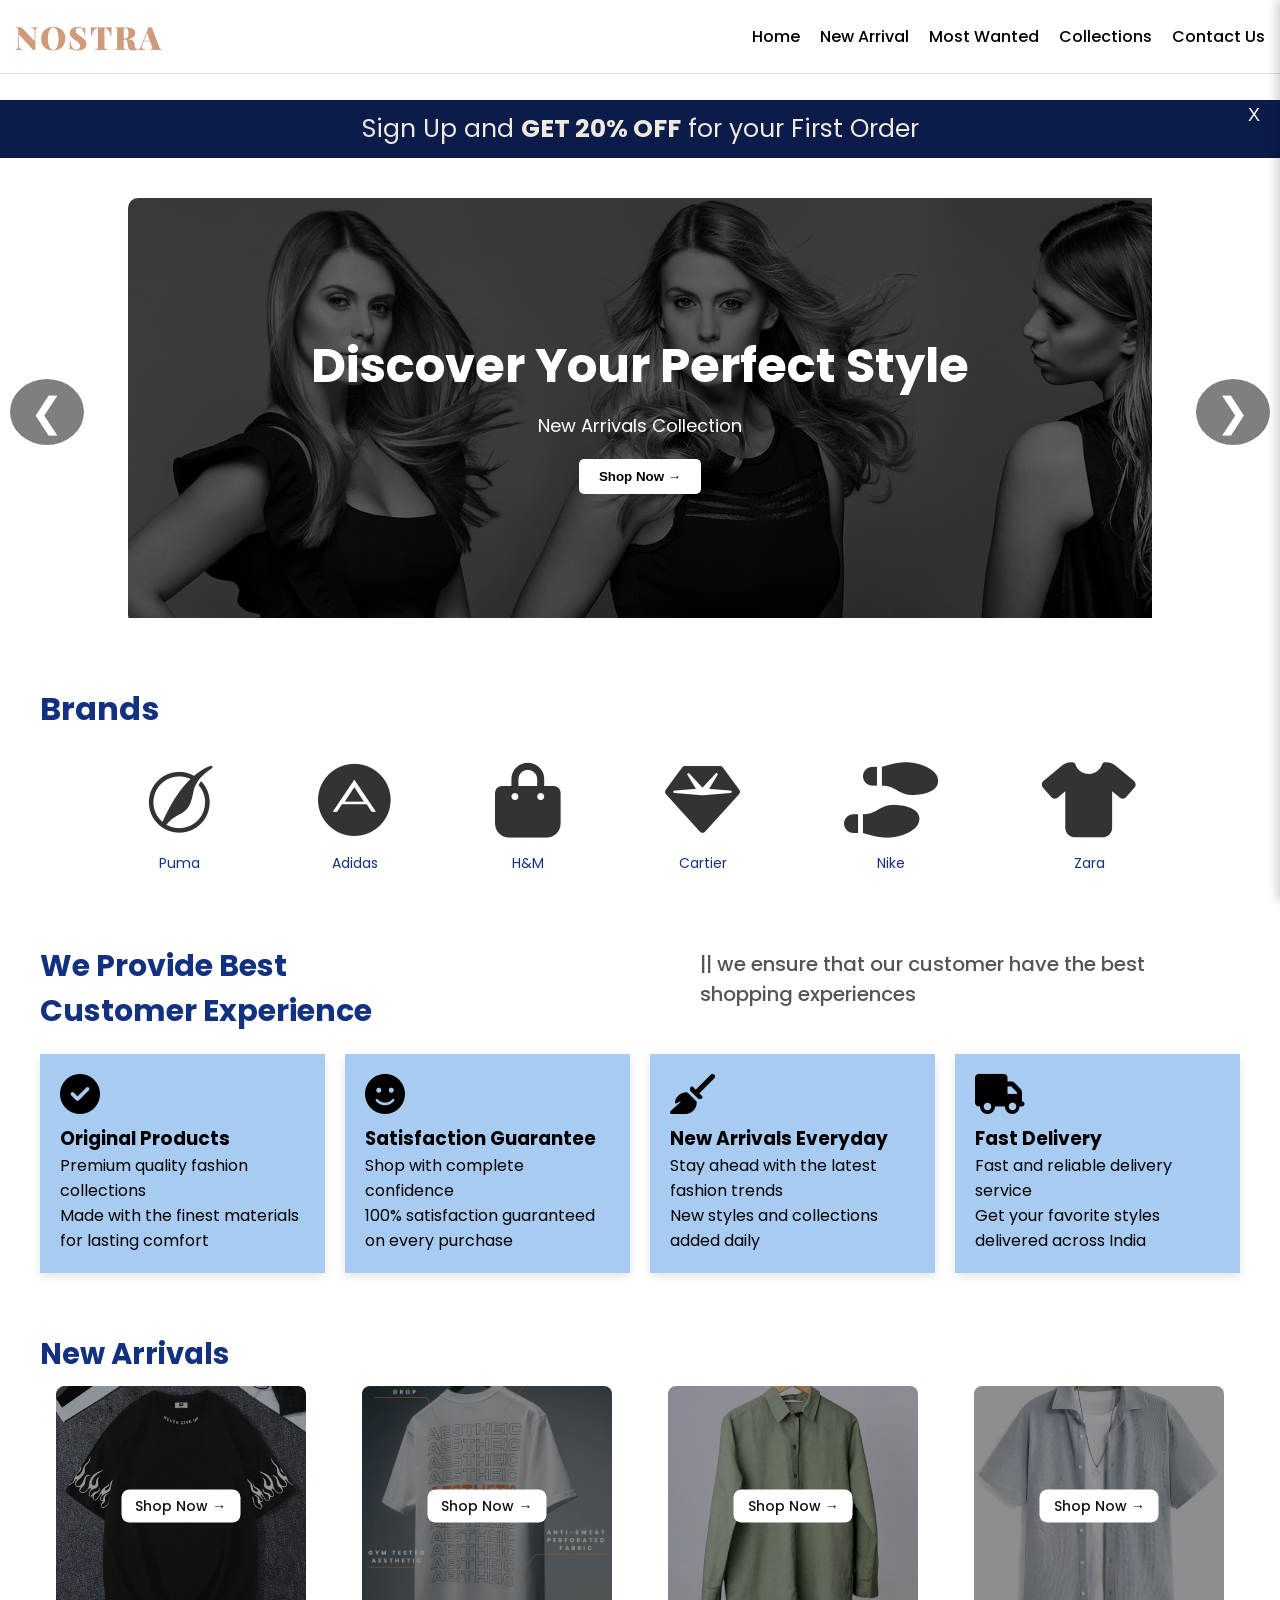
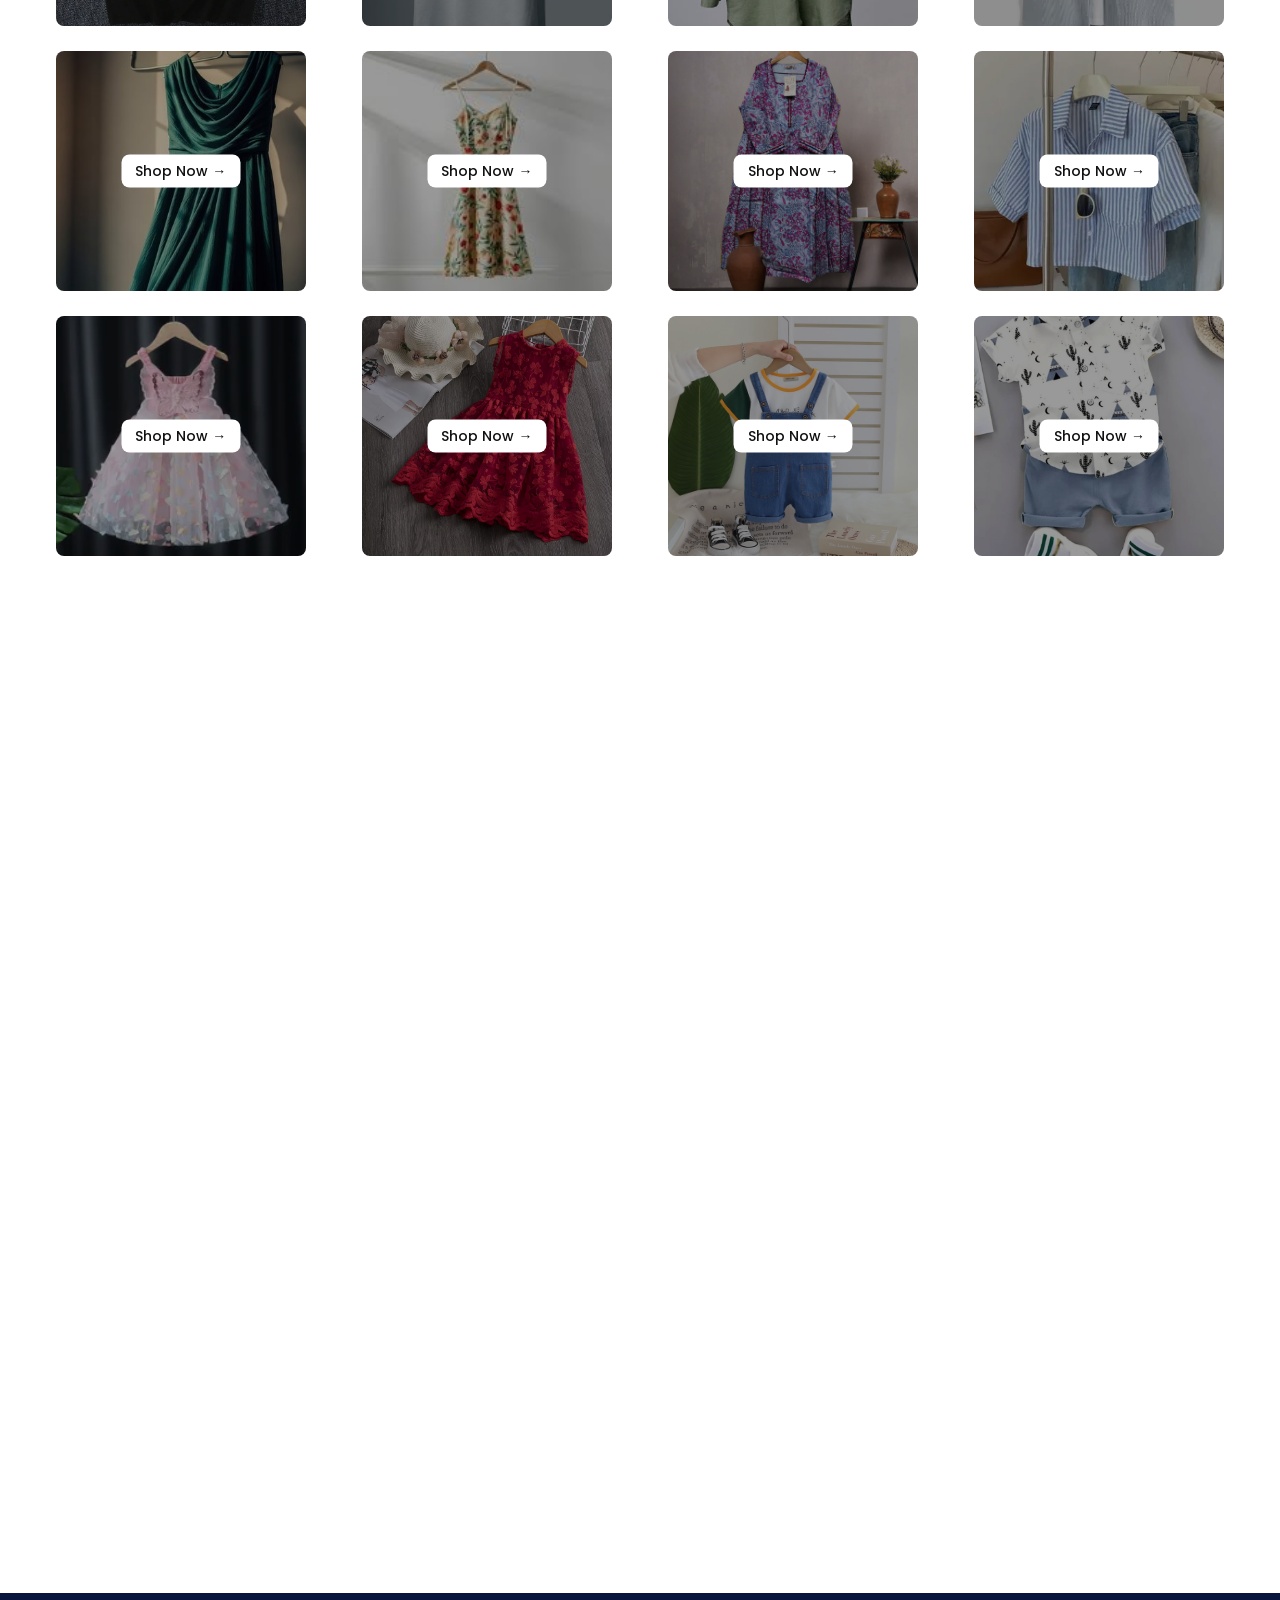
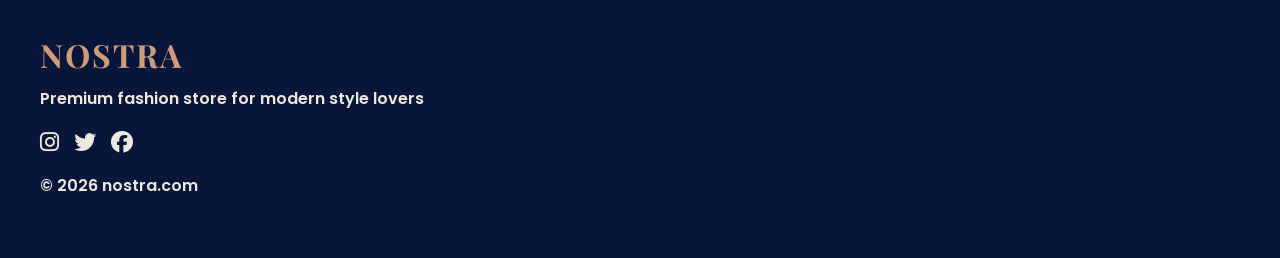
<file: index.html>
<!DOCTYPE html>
<html lang="en">

<head>

<meta charset="UTF-8">
<meta name="viewport" content="width=device-width, initial-scale=1.0">

<title>Nostra</title>

<link rel="stylesheet" href="style.css">
<link href="https://fonts.googleapis.com/css2?family=Poppins:wght@300;400;500;600;700&display=swap" rel="stylesheet">
<link rel="stylesheet" href="https://cdnjs.cloudflare.com/ajax/libs/font-awesome/6.5.0/css/all.min.css">
<link href="https://fonts.googleapis.com/css2?family=Playfair+Display:wght@600&display=swap" rel="stylesheet">
<script defer src="script.js"></script>

</head>

<body>

<!-- signup banner -->
<div id="signup">
<p>Sign Up and <b>GET 20% OFF</b> for your First Order</p>
<button id="close">X</button>
</div>

<!-- navbar -->

<nav>

<h1>NOSTRA</h1>

<!-- hamburger icon -->
<div class="menu-icon" onclick="openMenu()">☰</div>

<ul class="nav-links">
<li><a href="index.html">Home</a></li>
<li><a href="#new-arrivals">New Arrival</a></li>
<li><a href="#most-wanted">Most Wanted</a></li>
<li><a href="collections.html">Collections</a></li>
<li><a href="contact.html">Contact Us</a></li>
</ul>

</nav>


<!-- mobile side menu -->

<div class="mobile-menu" id="mobileMenu">

<span class="close-btn" onclick="closeMenu()">✕</span>

<a href="index.html">Home</a>
<a href="#new-arrivals">New Arrival</a>
<a href="#most-wanted">Most Wanted</a>
<a href="collections.html">Collections</a>
<a href="contact.html">Contact Us</a>

</div>


<!-- hero slider -->
<section class="hero">

<div class="slide-text">
<h1>Discover Your Perfect Style</h1>
<p>New Arrivals Collection</p>
<button>Shop Now →</button>
</div>

<button class="arrow left" onclick="prevSlide()">❮</button>

<div class="slider-container">
<div class="slider">

<div class="slide"><img src="slide1.jpg"></div>
<div class="slide"><img src="slide2.jpg"></div>
<div class="slide"><img src="slide3.png"></div>
<div class="slide"><img src="slide4.jpg"></div>
<div class="slide"><img src="slide5.jpg"></div>
<div class="slide"><img src="slide6.jpg"></div>

</div>
</div>

<button class="arrow right" onclick="nextSlide()">❯</button>

</section>

<!-- brands -->

<div class="brands">
  <h2>Brands</h2>

  <div class="brand-list">

    <div class="brand-item">
      <i class="fa-brands fa-pied-piper"></i>
      <p>Puma</p>
    </div>

    <div class="brand-item">
      <i class="fa-brands fa-adn"></i>
      <p>Adidas</p>
    </div>

    <div class="brand-item">
      <i class="fa-solid fa-bag-shopping"></i>
      <p>H&M</p>
    </div>

    <div class="brand-item">
      <i class="fa-solid fa-gem"></i>
      <p>Cartier</p>
    </div>

    <div class="brand-item">
      <i class="fa-solid fa-shoe-prints"></i>
      <p>Nike</p>
    </div>

    <div class="brand-item">
      <i class="fa-solid fa-shirt"></i>
      <p>Zara</p>
    </div>

  </div>
</div>


<!-- customer experience -->

<section class="features reveal">
<div class="features-header">
<h2>We Provide Best <br> Customer Experience</h2>
<p> || we ensure that our customer have the best shopping experiences</p>
</div>
<div class="cards">

<div class="card">
  <i class="fa-solid fa-circle-check"></i>
<h3>Original Products</h3>
<p>Premium quality fashion collections <br>
Made with the finest materials for lasting comfort</p>
</div>

<div class="card">
  <i class="fa-solid fa-face-smile"></i>
<h3>Satisfaction Guarantee</h3>
<p>Shop with complete confidence <br>
100% satisfaction guaranteed on every purchase</p>
</div>

<div class="card">
  <i class="fa-solid fa-broom"></i>
<h3>New Arrivals Everyday</h3>
<p>Stay ahead with the latest fashion trends <br>
New styles and collections added daily</p>
</div>

<div class="card">
  <i class="fa-solid fa-truck"></i>
<h3>Fast Delivery</h3>
<p>Fast and reliable delivery service <br>
Get your favorite styles delivered across India</p>
</div>

</div>

</section>


<!-- new arrivals -->

<section class="products" id="new-arrivals">

<h2>New Arrivals</h2>

<div class="product-list">

<div class="product">
<img src="shirt1.jpg">
<a href="collections.html" class="shop-btn">Shop Now →</a>  
</div>

<div class="product">
<img src="shirt2.webp">
<a href="collections.html" class="shop-btn">Shop Now →</a> 
</div>

<div class="product">
<img src="shirt3jpg">
<a href="collections.html" class="shop-btn">Shop Now →</a> 
</div>

<div class="product">
<img src="shirt4.jpg">
<a href="collections.html" class="shop-btn">Shop Now →</a> 
</div>


<div class="product">
<img src="dress2.jpg">
<a href="collections.html" class="shop-btn">Shop Now →</a> 
</div>

<div class="product">
<img src="dress3.jpeg">
<a href="collections.html" class="shop-btn">Shop Now →</a> 
</div>
<div class="product">
<img src="dress4.jp.webp">
<a href="collections.html" class="shop-btn">Shop Now →</a> 
</div>
<div class="product">
<img src="dress5.jpg">
<a href="collections.html" class="shop-btn">Shop Now →</a> 
</div>
<div class="product">
<img src="dress6.jpg">
<a href="collections.html" class="shop-btn">Shop Now →</a> 
</div>
<div class="product">
<img src="dress7.jpg">
<a href="collections.html" class="shop-btn">Shop Now →</a> 
</div>
<div class="product">
<img src="dress8.jpg">
<a href="collections.html" class="shop-btn">Shop Now →</a> 
</div>
<div class="product">
<img src="dress9.jpg">
<a href="collections.html" class="shop-btn">Shop Now →</a> 
</div>
</div>

</section>


<!-- most wanted -->

<section class="most-wanted reveal" id="most-wanted">

<h2>Most Wanted</h2>

<button class="scroll-btn left-btn">❮</button>
<button class="scroll-btn right-btn">❯</button>

<div class="most-container" id="mostContainer">

<div class="most-product">
<span class="sale">sale</span>
<img src="i1.jpeg">
<span class="heart">♡</span>
</div>

<div class="most-product">
<span class="sale">sale</span>
<img src="i2.jpg">
<span class="heart">♡</span>
</div>

<div class="most-product">
<span class="sale">sale</span>
<img src="i3.jpg">
<span class="heart">♡</span>
</div>

<div class="most-product">
<span class="sale">sale</span>
<img src="i4.jpg">
<span class="heart">♡</span>
</div>

<div class="most-product">
<span class="sale">sale</span>
<img src="i5.jpg">
<span class="heart">♡</span>
</div>

<div class="most-product">
<span class="sale">sale</span>
<img src="i6.jpg">
<span class="heart">♡</span>
</div>
<div class="most-product">
<span class="sale">sale</span>
<img src="i7.jpg">
<span class="heart">♡</span>
</div>
<div class="most-product">
<span class="sale">sale</span>
<img src="i8.jpg">
<span class="heart">♡</span>
</div>
<div class="most-product">
<span class="sale">sale</span>
<img src="kidf.webp">
<span class="heart">♡</span>
</div>
<div class="most-product">
<span class="sale">sale</span>
<img src="kidf2.jpg">
<span class="heart">♡</span>
</div>
<div class="most-product">
<span class="sale">sale</span>
<img src="kidm.jpg">
<span class="heart">♡</span>
</div>
<div class="most-product">
<span class="sale">sale</span>
<img src="kidm2.webp">
<span class="heart">♡</span>
</div>
</div>

</section>


<!-- limited offer -->

<section class="offer reveal">

<div class="offer-container">

<div class="offer-image">
<img src="fashion.jpg" alt="">
</div>

<div class="offer-text">
<h2>Limited Offer</h2>
<p>35% OFF on this for the First 30 Customers</p>
<button>Shop Now →</button>
</div>

</div>

</section>


<!-- newsletter -->

<section class="newsletter reveal">

<h2>Join our News Letter</h2>
<p>Signup for our email newspaper to get exclusive discounts and updates</p>

<input type="email" id="emailInput" placeholder="Enter your email"> <br>

<button onclick="subscribe()">Subscribe →</button>

<p id="subscribed-msg">Subscribed Successfully!</p>

</section>

<!-- footer -->

<footer class="footer">

<h2>NOSTRA</h2>
<p>Premium fashion store for modern style lovers</p>
<div class="footer-icons">
<i class="fa-brands fa-instagram"></i>
<i class="fa-brands fa-twitter"></i>
<i class="fa-brands fa-facebook"></i></div>
<p>© 2026 nostra.com</p>
</footer>
<script src ="script.js"></script>

</body>
</html>
</file>
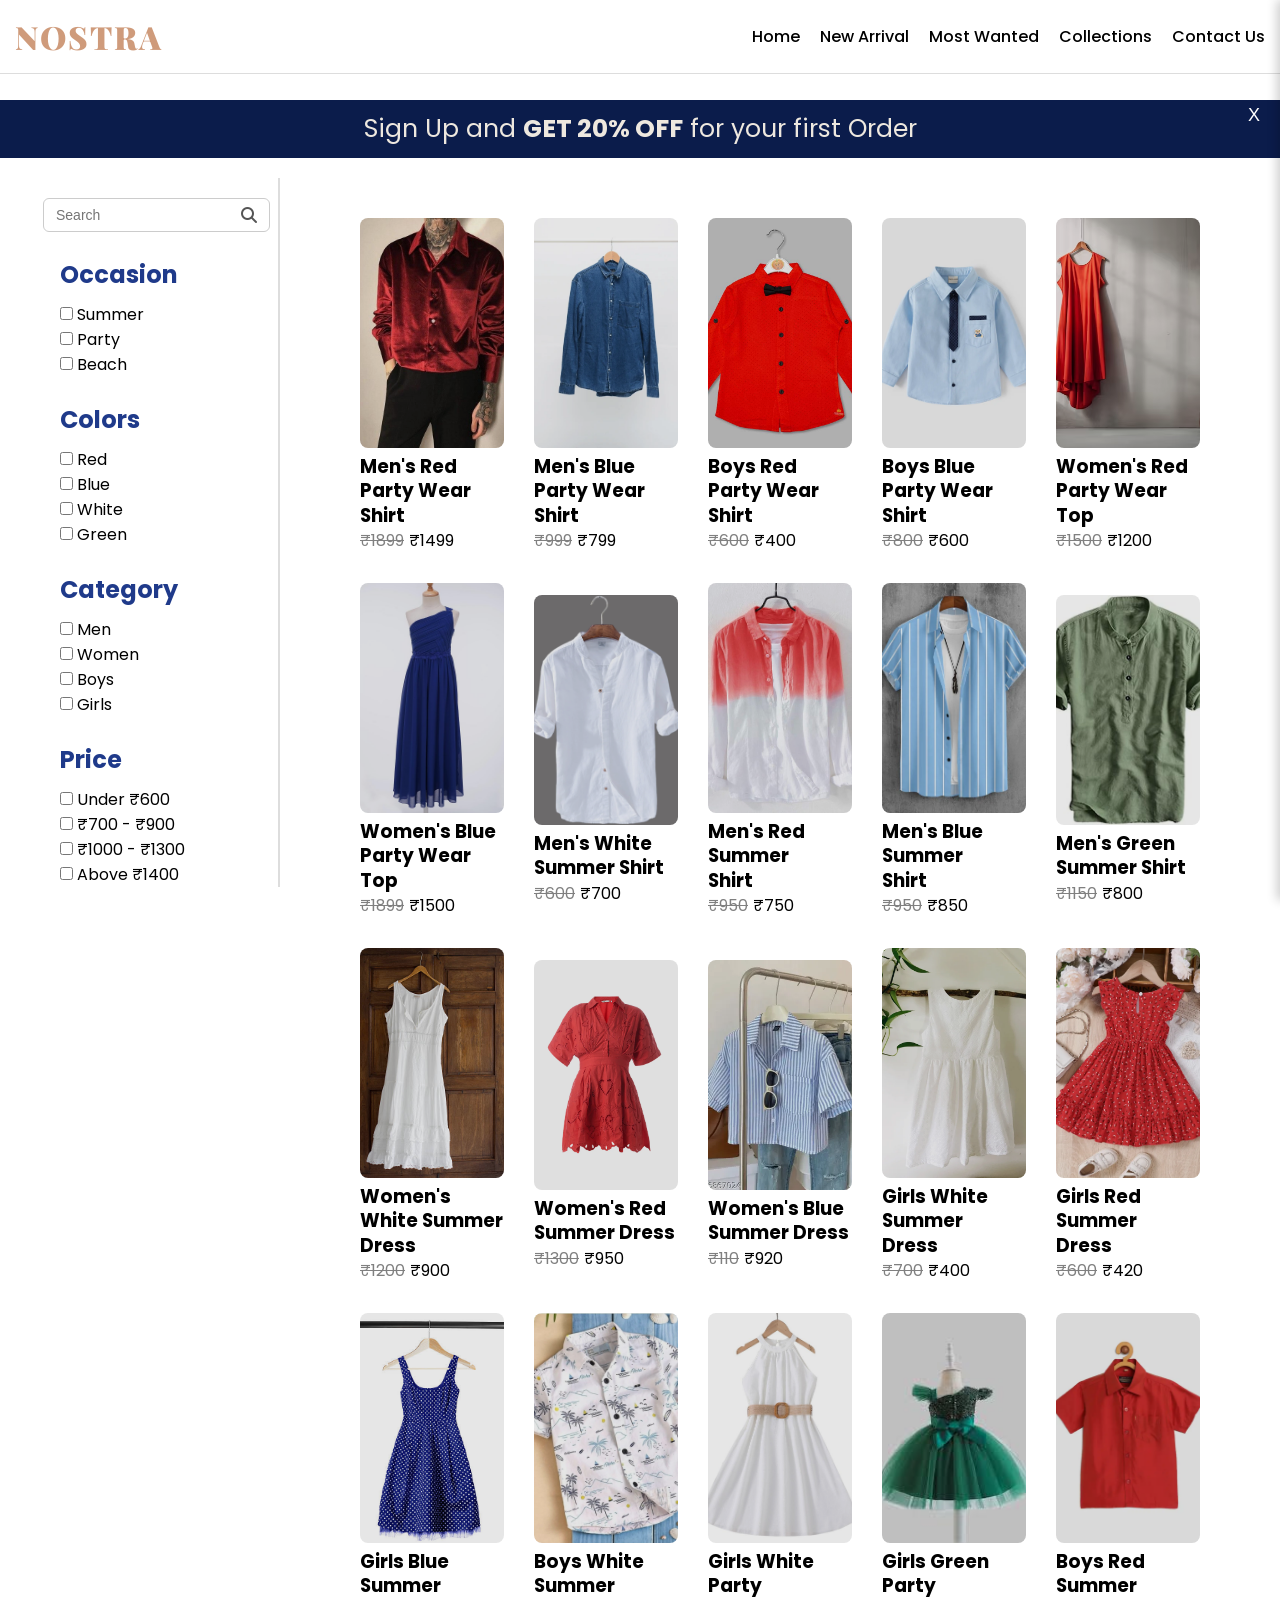
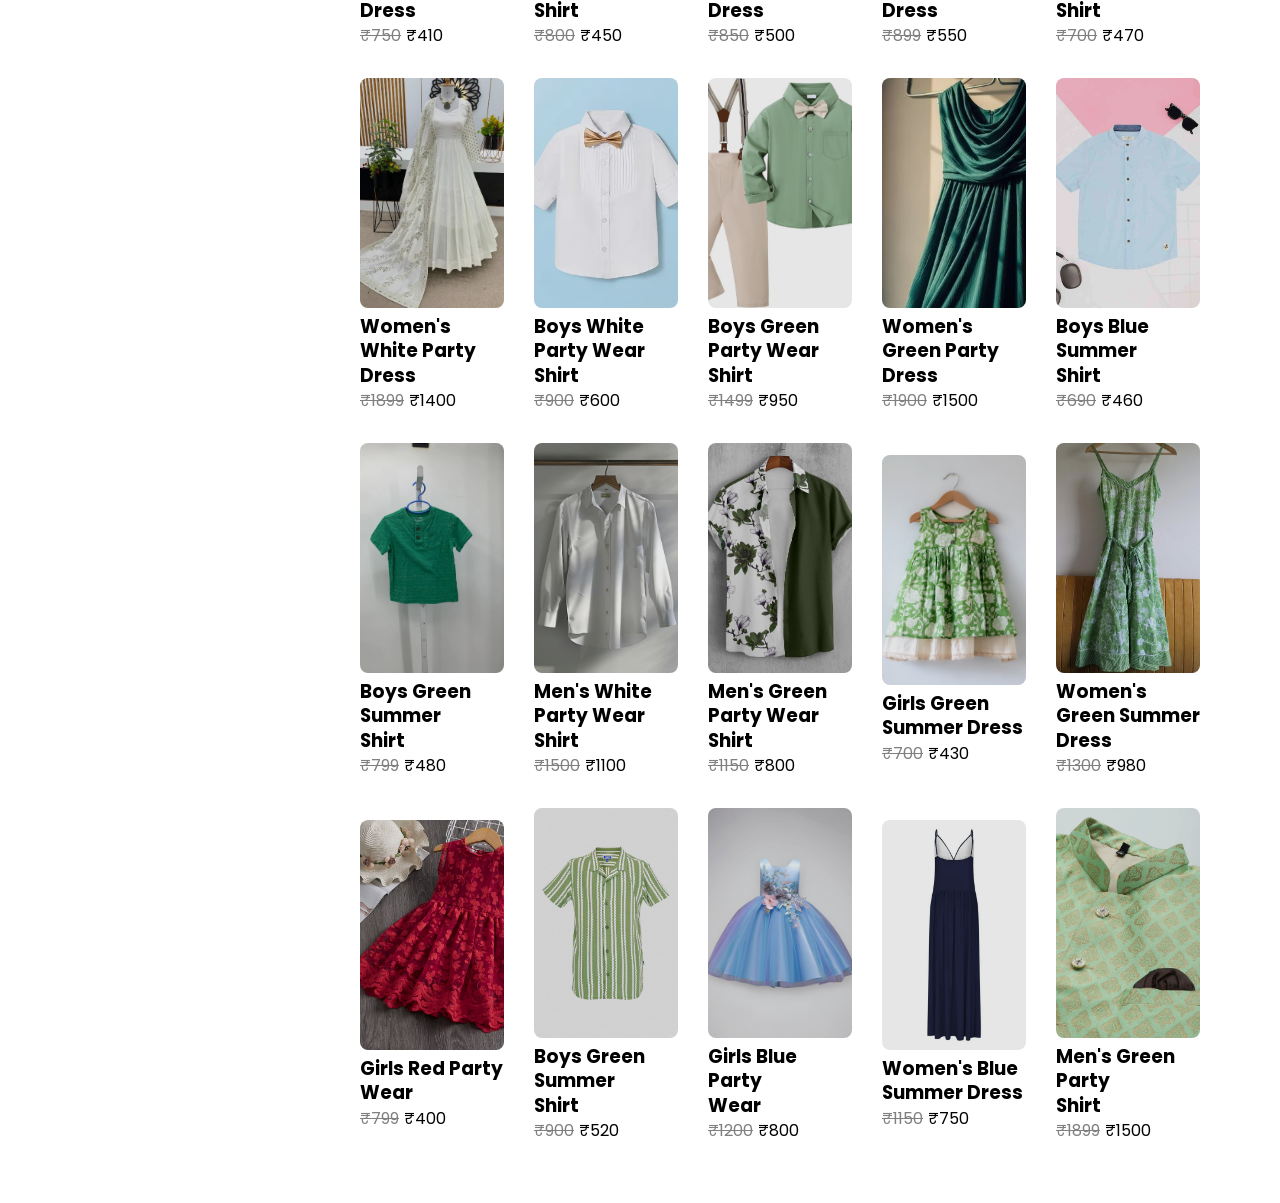
<file: collections.html>
<!DOCTYPE html>
<html lang="en">

<head>
<meta charset="UTF-8">
<meta name="viewport" content="width=device-width, initial-scale=1.0">

<title>Nostra Collections</title>

<link rel="stylesheet" href="style.css">

<link href="https://fonts.googleapis.com/css2?family=Poppins:wght@300;400;500;600;700&display=swap" rel="stylesheet">
<link rel="stylesheet" href="https://cdnjs.cloudflare.com/ajax/libs/font-awesome/6.5.1/css/all.min.css">
<link href="https://fonts.googleapis.com/css2?family=Playfair+Display:wght@600&display=swap" rel="stylesheet">
</head>
<body class="collections-page">

<!-- signup banner -->
<div id="signup">
<p>Sign Up and <b>GET 20% OFF</b> for your first Order</p>
<button id="close">X</button>
</div>

<!-- navbar -->

<nav>

<h1>NOSTRA</h1>

<!-- hamburger icon -->
<div class="menu-icon" onclick="openMenu()">☰</div>

<ul class="nav-links">
<li><a href="index.html">Home</a></li>
<li><a href="index.html#new-arrivals">New Arrival</a></li>
<li><a href="index.html#most-wanted">Most Wanted</a></li>
<li><a href="collections.html">Collections</a></li>
<li><a href="contact.html">Contact Us</a></li>
</ul>

</nav>


<!-- mobile side menu -->

<div class="mobile-menu" id="mobileMenu">

<span class="close-btn" onclick="closeMenu()">✕</span>

<a href="index.html">Home</a>
<a href="index.html#new-arrivals">New Arrival</a>
<a href="index.html#most-wanted">Most Wanted</a>
<a href="collections.html">Collections</a>
<a href="contact.html">Contact Us</a>
</div>

<div class="collection-container">
<div class="filters">
<div class="search-container">

<form class="navbar-search">

<input 
type="search" 
id="searchInput" 
name="search" 
placeholder="Search"
class="search-box"
autocomplete="off"
>

<i class="fa-solid fa-magnifying-glass"></i>

</form>

</div>
<h2>Occasion</h2>
<label><input type="checkbox" class="occasion" value="summer"> Summer</label><br>
<label><input type="checkbox" class="occasion" value="party"> Party</label><br>
<label><input type="checkbox" class="occasion" value="beach"> Beach</label>

<h2>Colors</h2>
<label><input type="checkbox" class="color" value="red"> Red</label><br>
<label><input type="checkbox" class="color" value="blue"> Blue</label><br>
<label><input type="checkbox" class="color" value="white"> White</label><br>
<label><input type="checkbox" class="color" value="green"> Green</label>

<h2>Category</h2>
<label><input type="checkbox" class="category" value="men"> Men</label><br>
<label><input type="checkbox" class="category" value="women"> Women</label><br>
<label><input type="checkbox" class="category" value="boys"> Boys</label><br>
<label><input type="checkbox" class="category" value="girls"> Girls</label>

<h2>Price</h2>
<label><input type="checkbox" class="price" value="600"> Under ₹600</label><br>
<label><input type="checkbox" class="price" value="900"> ₹700 - ₹900</label><br>
<label><input type="checkbox" class="price" value="1300"> ₹1000 - ₹1300</label><br>
<label><input type="checkbox" class="price" value="2000"> Above ₹1400</label>

</div>

<!-- PRODUCTS -->

<div class="collections-products">

<div class="products">



<div class="product" data-occasion="party" data-color="red" data-category="men" data-price="1499">
<img src="redparmen.jpg">
<h3>Men's Red Party Wear Shirt</h3>
<p><span class="old-price">₹1899</span>₹1499</p>
</div>
<div class="product" data-occasion="party" data-color="blue" data-category="men" data-price="799">
<img src="i5.jpg">
<h3>Men's Blue Party Wear Shirt</h3>
<p><span class="old-price">₹999</span>₹799</p>
</div>
<div class="product" data-occasion="party" data-color="red" data-category="boys" data-price="400">
<img src="parkidred.jpg">
<h3>Boys Red Party Wear <br> Shirt</h3>
<p><span class="old-price">₹600</span>₹400</p>
</div>
<div class="product" data-occasion="party" data-color="blue" data-category="boys" data-price="600">
<img src="boyshible.webp">
<h3>Boys Blue Party Wear Shirt</h3>
<p><span class="old-price">₹800</span>₹600</p>
</div>
<div class="product" data-occasion="party" data-color="red" data-category="women" data-price="1200">
<img src="redparwomen.avif">
<h3>Women's Red Party Wear Top</h3>
<p><span class="old-price">₹1500</span>₹1200</p>
</div>
<div class="product" data-occasion="party" data-color="blue" data-category="women" data-price="1500">
<img src="womenblu.jpg">
<h3>Women's Blue Party Wear Top</h3>
<p><span class="old-price">₹1899</span>₹1500</p>
</div>
<div class="product" data-occasion="summer" data-color="white" data-category="men" data-price="700">
<img src="Men White Summer Shirt.webp">
<h3>Men's White Summer Shirt</h3>
<p><span class="old-price">₹600</span>₹700</p>
</div>

<div class="product" data-occasion="summer" data-color="red" data-category="men" data-price="750">
<img src="Men Red Summer Shirt.jpg">
<h3>Men's Red Summer <br>Shirt</h3>
<p><span class="old-price">₹950</span>₹750</p>
</div>

<div class="product" data-occasion="summer" data-color="blue" data-category="men" data-price="690">
<img src="Men Blue Summer Shirt.webp">
<h3>Men's Blue Summer <br>Shirt</h3>
<p><span class="old-price">₹950</span>₹850</p>
</div>

<div class="product" data-occasion="summer" data-color="green" data-category="men" data-price="800">
<img src="sumg.jpg">
<h3>Men's Green Summer Shirt</h3>
<p><span class="old-price">₹1150</span>₹800</p>
</div>
<div class="product" data-occasion="summer" data-color="white" data-category="women" data-price="900">
<img src="Women's White Summer Dress.jpg">
<h3>Women's White Summer Dress</h3>
<p><span class="old-price">₹1200</span>₹900</p>
</div>

<div class="product" data-occasion="summer" data-color="red" data-category="women" data-price="950">
<img src="Women's Red Summer Dress.webp">
<h3>Women's Red Summer Dress</h3>
<p><span class="old-price">₹1300</span>₹950</p>
</div>

<div class="product" data-occasion="summer" data-color="blue" data-category="women" data-price="920">
<img src="dress5.jpg">
<h3>Women's Blue Summer Dress</h3>
<p><span class="old-price">₹110</span>₹920</p>
</div>
<div class="product" data-occasion="summer" data-color="white" data-category="girls" data-price="400">
<img src="Girls White Summer Dress.webp">
<h3>Girls White Summer <br>Dress</h3>
<p><span class="old-price">₹700</span>₹400</p>
</div>

<div class="product" data-occasion="summer" data-color="red" data-category="girls" data-price="420">
<img src="Girls Red Summer Dress.webp">
<h3>Girls Red Summer <br> Dress</h3>
<p><span class="old-price">₹600</span>₹420</p>
</div>

<div class="product" data-occasion="summer" data-color="blue" data-category="girls" data-price="410">
<img src="Girls blue Summer Dress.jpg">
<h3>Girls Blue Summer <br>Dress</h3>
<p><span class="old-price">₹750</span>₹410</p>
</div>
<div class="product" data-occasion="summer" data-color="white" data-category="boys" data-price="450">
<img src="Boys White Summer Shirt.jpg">
<h3>Boys White Summer <br> Shirt</h3>
<p><span class="old-price">₹800</span>₹450</p>
</div>
<div class="product" data-occasion="party" data-color="white" data-category="girls" data-price="500">
<img src="Girls White Party Dress.jpeg">
<h3>Girls White Party <br> Dress</h3>
<p><span class="old-price">₹850</span>₹500</p>
</div>

<div class="product" data-occasion="party" data-color="green" data-category="girls" data-price="550">
<img src="Girls Green Party Dress.jpeg">
<h3>Girls Green Party <br> Dress</h3>
<p><span class="old-price">₹899</span>₹550</p>
</div>
<div class="product" data-occasion="summer" data-color="red" data-category="boys" data-price="470">
<img src="Boys Red Summer Shirt.webp">
<h3>Boys Red Summer <br>Shirt</h3>
<p><span class="old-price">₹700</span>₹470</p>
</div>
<div class="product" data-occasion="party" data-color="white" data-category="women" data-price="1400">
<img src="Women's White Party Dress.webp">
<h3>Women's White Party Dress</h3>
<p><span class="old-price">₹1899</span>₹1400</p>
</div>
<div class="product" data-occasion="party" data-color="white" data-category="boys" data-price="600">
<img src="Boys White Party Wear Shirt.webp">
<h3>Boys White Party Wear Shirt</h3>
<p><span class="old-price">₹900</span>₹600</p>
</div>

<div class="product" data-occasion="party" data-color="green" data-category="boys" data-price="950">
<img src="Boys Green Party Wear Shirt.jpg">
<h3>Boys Green Party Wear Shirt</h3>
<p><span class="old-price">₹1499</span>₹950</p>
</div>
<div class="product" data-occasion="party" data-color="green" data-category="women" data-price="1500">
<img src="dress2.jpg">
<h3>Women's Green Party Dress</h3>
<p><span class="old-price">₹1900</span>₹1500</p>
</div>
<div class="product" data-occasion="summer" data-color="blue" data-category="boys" data-price="460">
<img src="Boys Blue Summer Shirt.jpg">
<h3>Boys Blue Summer <br>Shirt</h3>
<p><span class="old-price">₹690</span>₹460</p>
</div>

<div class="product" data-occasion="summer" data-color="green" data-category="boys" data-price="480">
<img src="Boys Green Summer Shirt.webp">
<h3>Boys Green Summer <br>Shirt</h3>
<p><span class="old-price">₹799</span>₹480</p>
</div>
<div class="product" data-occasion="party" data-color="white" data-category="men" data-price="1100">
<img src="Men White Party Wear Shirt.avif">
<h3>Men's White Party Wear Shirt</h3>
<p><span class="old-price">₹1500</span>₹1100</p>
</div>

<div class="product" data-occasion="party" data-color="green" data-category="men" data-price="800">
<img src="Men Green Party Wear Shirt.jpg">
<h3>Men's Green Party Wear Shirt</h3>
<p><span class="old-price">₹1150</span>₹800</p>
</div>
<div class="product" data-occasion="summer" data-color="green" data-category="girls" data-price="430">
<img src="Girls Green Summer Dress.webp">
<h3>Girls Green Summer Dress</h3>
<p><span class="old-price">₹700</span>₹430</p>
</div>

<div class="product" data-occasion="summer" data-color="green" data-category="women" data-price="980">
<img src="Women's Green Summer Dress.jpg">
<h3>Women's Green Summer Dress</h3>
<p><span class="old-price">₹1300</span>₹980</p>
</div>
<div class="product" data-occasion="party" data-color="red" data-category="girls" data-price="400">
<img src="dress7.jpg">
<h3>Girls Red Party <br>Wear </h3>
<p><span class="old-price">₹799</span>₹400</p>
</div>
<div class="product" data-occasion="summer" data-color="green" data-category="boys" data-price="520">
<img src="Boys Green Summer Shirt1.webp">
<h3>Boys Green Summer <br>Shirt</h3>
<p><span class="old-price">₹900</span>₹520</p>
</div>
<div class="product" data-occasion="party" data-color="blue" data-category="girls" data-price="800">
<img src="girlspar.jpg">
<h3>Girls Blue Party <br>Wear </h3>
<p><span class="old-price">₹1200</span>₹800</p>
</div>
<div class="product" data-occasion="summer" data-color="blue" data-category="women" data-price="750">
<img src="Women's Blue Summer Dress.webp">
<h3>Women's Blue Summer Dress</h3>
<p><span class="old-price">₹1150</span>₹750</p>
</div>

<div class="product" data-occasion="party" data-color="white" data-category="men" data-price="1500">
<img src="men green Party Shirt.webp">
<h3>Men's Green Party <br> Shirt</h3>
<p><span class="old-price">₹1899</span>₹1500</p>
</div>



</div>

</div>

</div>

<script src="collections.js"></script>
<script src="script.js"></script>


</body>
</html>
</file>
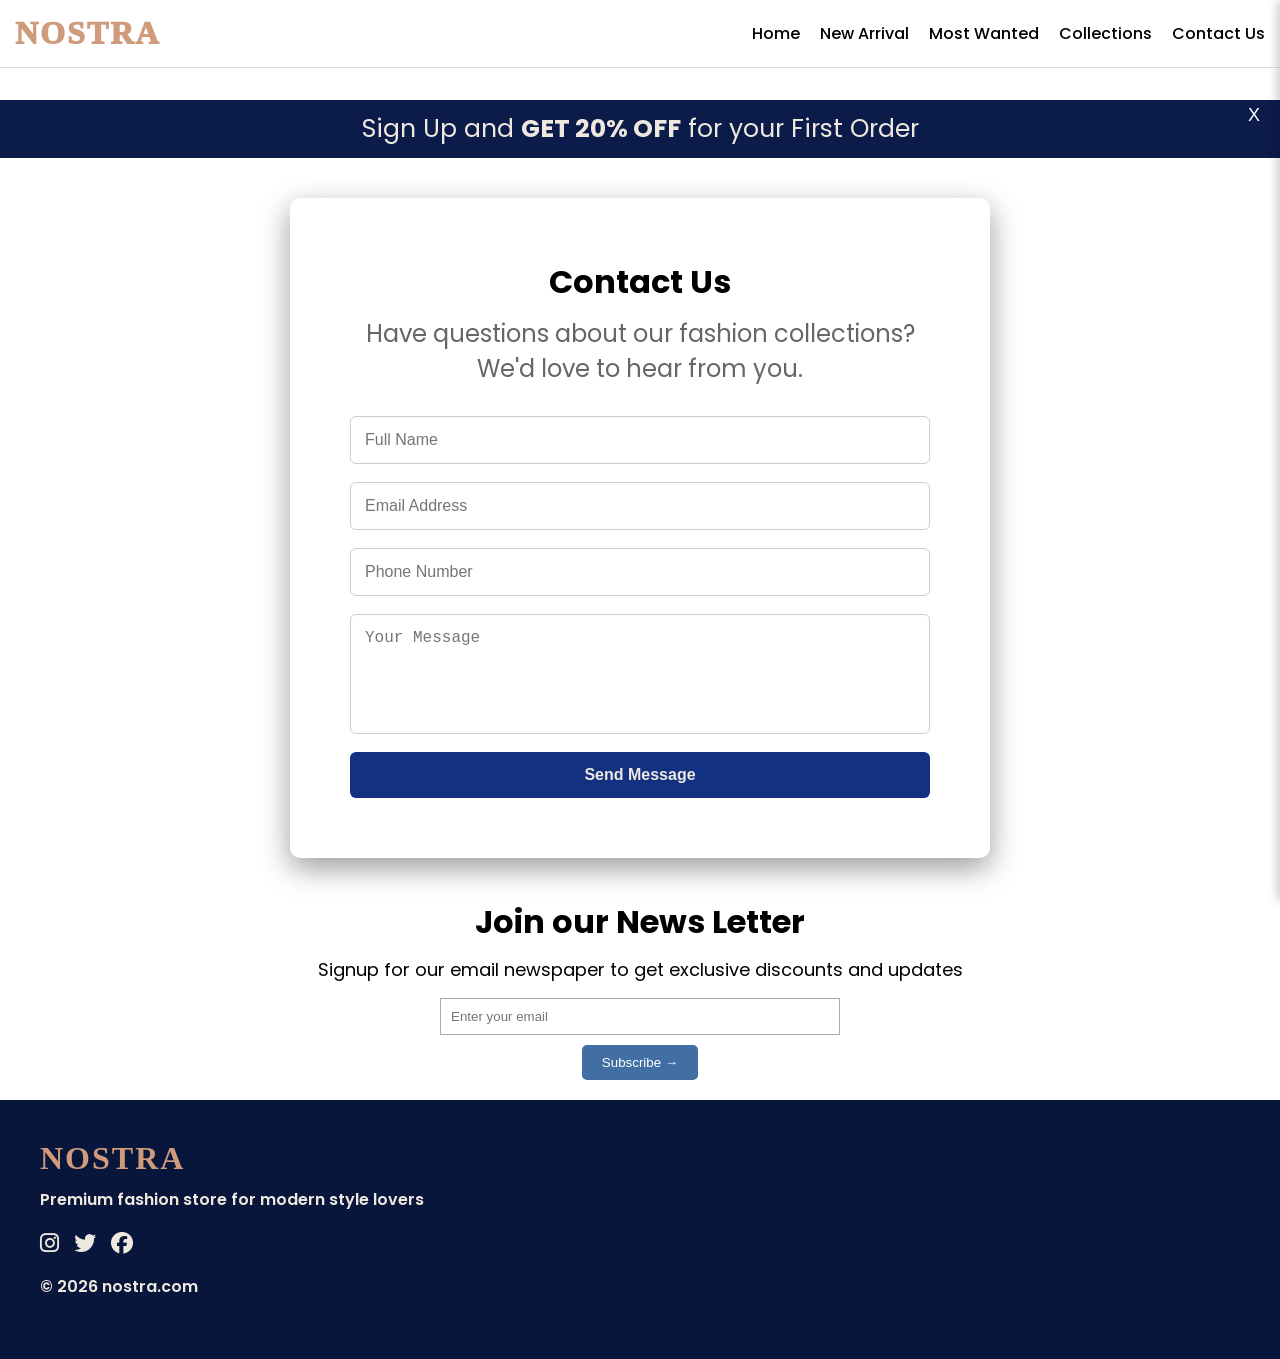
<file: contact.html>
<!DOCTYPE html>
<html lang="en">

<head>
<meta charset="UTF-8">
<meta name="viewport" content="width=device-width, initial-scale=1.0">

<title>Nostra Collections</title>

<link rel="stylesheet" href="style.css">

<link href="https://fonts.googleapis.com/css2?family=Poppins:wght@300;400;500;600;700&display=swap" rel="stylesheet">
<link rel="stylesheet" href="https://cdnjs.cloudflare.com/ajax/libs/font-awesome/6.5.1/css/all.min.css">

</head>

<body class="contact-page">
    

<!-- signup banner -->
<div id="signup">
<p>Sign Up and <b>GET 20% OFF</b> for your First Order</p>
<button id="close">X</button>
</div>

<!-- navbar -->

<nav>

<h1>NOSTRA</h1>

<!-- hamburger icon -->
<div class="menu-icon" onclick="openMenu()">☰</div>

<ul class="nav-links">
<li><a href="index.html">Home</a></li>
<li><a href="index.html#new-arrivals">New Arrival</a></li>
<li><a href="index.html#most-wanted">Most Wanted</a></li>
<li><a href="collections.html">Collections</a></li>
<li><a href="contact.html">Contact Us</a></li>

</ul>

</nav>
<!-- mobile side menu -->

<div class="mobile-menu" id="mobileMenu">

<span class="close-btn" onclick="closeMenu()">✕</span>

<a href="index.html">Home</a>
<a href="index.html#new-arrivals">New Arrivals</a>
<a href="index.html#most-wanted">Most Wanted</a>
<a href="collections.html">Collections</a>
<a href="contact.html">Contact Us</a>

</div>
<script src="contact.js"></script>
<script src="script.js"></script>
<section class="contact-section">

<div class="contact-container">
<h2>Contact Us</h2>
<p>Have questions about our fashion collections? We'd love to hear from you.</p>

<form id="ContactForm" class="contact-form">

<input type="text" placeholder="Full Name">
<input type="email" placeholder="Email Address">
<input type="text" placeholder="Phone Number">
<textarea placeholder="Your Message"></textarea>
<button type="submit">Send Message</button>

</form>
</div>
<!-- newsletter -->

<section class="newsletter">

<h2>Join our News Letter</h2>
<p>Signup for our email newspaper to get exclusive discounts and updates</p>

<input type="email" id="emailInput" placeholder="Enter your email"> <br>

<button onclick="subscribe()">Subscribe →</button>

<p id="subscribed-msg">Subscribed Successfully!</p>

</section>
</section>

<footer class="footer">

<div class="footer-container">
<h2>NOSTRA</h2>
<p>Premium fashion store for modern style lovers</p>

<div class="footer-icons">
<i class="fa-brands fa-instagram"></i>
<i class="fa-brands fa-twitter"></i>
<i class="fa-brands fa-facebook"></i>
</div>

<p>© 2026 nostra.com</p>

</div>

</footer>


</body>
<script src ="contact.js"></script>
<script src ="script.js"></script>
</html>
</file>
<file: style.css>
*{
margin:0;
padding:0;
box-sizing:border-box;
}

html,body{
overflow-x:hidden;
width:100%;
}

body{
font-family:'Poppins',sans-serif;
background:white;
padding-top:100px;
}

/* signup */

#signup{
background: #0b1c4b;
color:#eee8df;
text-align:center;
padding:10px;
font-size:25px;
font-weight:400;
position:relative;
z-index:2000;
}

#signup b{
color:#eee8df;
}
#signup button{
position:absolute;
right:20px;
top:5px;
background:none;
border:none;
color:white;
font-size:18px;
cursor:pointer;
}
/* navbar */

nav{
display:flex;
justify-content:space-between;
align-items:center;
padding:15px;
background:white;
border-bottom:1px solid #ddd;
position: fixed;
top: 0px;
width: 100%;
z-index: 1000;
}

nav ul{
display:flex;
gap:20px;
list-style:none;
}

nav a{
text-decoration:none;
color:black;
font-weight: 500;
}

/* hamburger */

.menu-icon{
font-size:28px;
cursor:pointer;
display:none;
}

.mobile-menu{
position:fixed;
top:0;
right:-250px;
width:250px;
height:100%;
background:white;
box-shadow:-3px 0 10px rgba(0,0,0,0.2);
padding:20px;
display:flex;
flex-direction:column;
gap:20px;
transition:0.3s;
z-index:2000;
}

.mobile-menu a{
text-decoration:none;
color:black;
font-size:18px;
border-bottom:1px solid #ddd;
padding-bottom:10px;
display: block;
margin-bottom: 15px;
}

.close-btn{
font-size:22px;
cursor:pointer;
align-self:flex-end;


}
#new-arrivals h2{
    color:#123281; font-weight: 700; font-size: 29px;
}
#most-wanted h2{color:#123281; font-weight: 700; font-size: 29px;
}
#new-arrivals{
margin-top: 40px;
}

#new-arrivals .product{
height:240px;
overflow:hidden;
}

#new-arrivals .product img{
width:100%;
height:100%;
object-fit:cover;
}

/* hero slider */

.hero{
position:relative;}
/* hero slider */

.hero{
position:relative;
width:100%;
overflow:hidden;
padding:40px 0;
display:flex;
justify-content:center;

}

.slider-container{
width:80%;
margin:auto;
overflow:hidden;
position: relative;
}

.slider{
display:flex;
transition:transform 0.5s ease;
}

.slide{
min-width:85%;
flex-shrink:0;
margin-right:20px;
border-radius:10px;
overflow:hidden; position: relative;
}
.slide-text{
    position: absolute; top: 50%; left: 50%; transform: translate(-50% , -50%);
    text-align: center; color: white; z-index: 2; width: 100%;
}
.slide-text h1{font-size: 48px; margin-bottom: 10px;}
.slide-text p{font-size: 18px; margin-bottom: 20px;}
.slide img{
width:100%;
height:420px;
object-fit:cover;
}

/* arrows */

.arrow{
position:absolute;
top:50%;
transform:translateY(-50%);
background:rgba(0,0,0,0.5);
color:white;
border:none;
font-size:40px;
padding:10px 20px;
cursor:pointer;
border-radius:50%;
z-index: 100;
}

.left{ left:10px; }
.right{ right:10px; }

/* brands */

.brands{
padding:20px 40px;
align-items: left;  color:#123281;
}

.brands h2{
    text-align: left;
    margin-bottom: 30px;
    font-weight: 700; font-size: 32px;
    text-align: left; 
}
.brand-list{
display:flex;
grid-template-columns: repeat(6,1fr);
justify-content: space-evenly; align-items: center; width: 100%;
margin-top: 20px;  
}

.brand-item{
text-align:center;
}

.brand-item i{
font-size:75px;
margin-bottom:10px; flex: 1; text-align: center;
color:#333;
}
.brand-item p{
    font-size: 14px;
    margin-top: 5px;
}
/* features */

.features{
padding:20px 40px;
margin-top: 10px;
margin-bottom: 40px;
}
.features-header{
    display: flex;
    justify-content: space-between;
    align-items: center;
    margin-bottom: 20px;
}
.features h2{
     color:#123281;
}
.features-header h2{
    font-size: 30px;
    font-weight: 700;
    width: 45%;
    text-align: left;
    margin-top: 20px;
}
.features-header p{
    font-size: 20px;
font-weight: 500;
    width: 45%;
    color: #555;
line-height: 1.5;}
.cards{
display:grid;
grid-template-columns:repeat(4,1fr); margin-top: 10px;
gap:20px;
}

.card{
background:#a8cbf1;
padding:20px;
box-shadow:0 4px 10px rgba(0,0,0,0.1);
}
.card i{
font-size: 40px;
margin-bottom: 10px;
}
/* products */
.products{
padding:40px;
width:100%;
margin:auto;
margin-right: 10px;
}

.product-list{
display:grid;
grid-template-columns:repeat(4,1fr);
gap:25px;
justify-items: center;
margin-top:10px;
}

.product{
position:relative;
width: 100%;
max-width:250px;
margin:auto;
display: flex;
align-items: center;
justify-content:center ;
}

.product img{
width:100%;
height:100%;
object-fit:cover;
border-radius:8px;
filter:brightness(60%);
transition: all 0.3s ease;
}
.product img:hover{transform: scale(1.08);}
.product button{
position:absolute;
top:50%;
left:50%;
transform:translate(-50%,-50%);
padding:10px 15px;
background:white;
border:none;
border-radius:6px;
cursor:pointer;
font-weight:500;
}
.product h2{
    font-size: 30px;
    font-weight: 700;
    margin-bottom: 20px;
}
.sale{
position:absolute;
background:red;
color:white;
padding:5px 10px;
top:10px;
left:10px;
}

/* offer */

.offer{
background:#a8cbf1;
padding:40px 0;
}

.offer-container{
display:flex;
align-items:center;
justify-content: flex-start;
gap:60px;
max-width: 1100px;
margin: auto;
color: #08163b
padding: 20px 0px;
}


.offer-image img{
   width: 600px; height: auto; border-radius: 12px;

}
.offer-text{max-width: 430px;
}
.offer-text h2{
font-size:38px;
font-weight: 700;
margin-bottom:10px;
}

.offer-text p{
margin-bottom:20px;
font-size:18px;
}

.offer-text button{
padding:12px 24px;
border:none;
background:white;
cursor:pointer;
border-radius:6px;
font-weight:600;
cursor: pointer;
}

/* newsletter */

.newsletter{
    text-align: center;
    padding: 60px 20px;
}

.newsletter h2{
    font-size: 32px;
    margin-bottom: 10px;
}

.newsletter p{
    font-size: 18px;
    margin-bottom: px;
}

.newsletter input{
    width: 400px;
    max-width: 90%;
    padding: 12px;
    border: 2px solid black;
 margin-top: 5px;
}

.newsletter button{
    margin-top: 20px;
    padding: 12px 24px;
    background: #111;
    color: white;
    border: none;
    cursor: pointer;
    border-radius: 6px;
}

/* footer */

.footer{
background: #08163b;
color:#eee8df;
padding:40px;

}

.footer h2{
font-size:28px;
margin-bottom:10px;
}

.footer p{
margin-bottom:20px; 
max-width:600px; font-weight: 600;
}

.footer-icons{display: flex;gap: 15px;
margin-bottom:20px;
margin-top: 20px; font-weight: 1000;
}

.footer-icons i{
font-size:22px;
cursor: pointer; 
}
/* mobile */

@media (max-width:768px){
    .collection-container{flex-direction: ;}
 .collections-page .products{
    grid-template-columns: (3,1fr);
}
nav ul{
display:none;
}
#signup{font-size: 14px;
padding: 8px;}
#signup button{
    font-size: 14px; top:3px;}
.menu-icon{
display:block;
}

.slider-container{
width:95%;
position: relative;
margin-bottom: 10px;
}

.slide{
min-width:100%;
margin-right:0;
}

.slide img{
height:250px;
}
.slide-text h1{font-size: 26px;
line-height: 1.2;
padding: 0 10px;
text-align: center;}

/* cards */

.cards{
grid-template-columns:1fr 1fr;
}

/* products */

.product-list{
grid-template-columns:1fr 1fr;
}

/* brands */

.brand-list{
flex-wrap:wrap;
gap:15px;
}

/* LIMITED OFFER */

.offer-container{ display: flex;
flex-direction:column; align-items: center; text-align: center;
padding-left: 0;
gap:15px;
}

.offer-image img{
    width: 100%; max-width: 320px; margin: auto; display: block;
}

.offer-text h2{
font-size:24px;
}

.offer-text p{
font-size:14px;
}



}
/* MOST WANTED */

.most-wanted{
padding:40px;
position:relative;
transition: all 0.3s ease;
}

.most-container{
display:flex;
gap:20px;
overflow-x:auto;
scroll-behavior:smooth;
}

.most-container::-webkit-scrollbar{
display:none;
}

.most-product{
position:relative;
min-width:220px;
}

.most-product img{
width:100%;
height:260px;
object-fit:cover;
border-radius:8px;
transition: all 0.3s ease;
}
.most-product img:hover{transform: scale(1.08);}
.sale{
position:absolute;
top:10px;
left:10px;
background:red;
color:white;
padding:5px 10px;
}

.heart{
position:absolute;
bottom:10px;
right:10px;
font-size:45px;
color: white; transition: 0.3s;
cursor:pointer;
}
.heart.active{
    color: red;
}


.left-btn{
left:0;
}

.right-btn{
right:0;
}
.slide img{
    filter: brightness(40%);
}


.slide{
position:relative;
}

.slide img{
width:100%;
height:420px;
object-fit:cover;
filter:brightness(40%);
}

.slide-text{
position:absolute;
top:50%;
left:50%;
transform:translate(-50%,-50%);
text-align:center;
color:white;
width: 100%;
z-index: 2;
}

.slide-text h1{
font-size:48px;
margin-bottom:10px;
}

.slide-text p{
font-size:18px;
margin-bottom:20px;
}

.slide-text button{
padding:10px 20px;
border:none;
background:white;
cursor:pointer;
border-radius:5px;
font-weight:600;
}
.scroll-btn{
position:absolute;
top:50%;
transform:translateY(-50%);
background:rgba(0,0,0,0.5);
color:white;
border:none;
font-size:30px;
padding:10px 18px;
cursor:pointer;
border-radius:50%;
z-index:10;
}

.left-btn{left:10px;}
.right-btn{right:10px;}

/* COLLECTION PAGE FIX */

.collections-page .products{
display:grid;
grid-template-columns:repeat(5,1fr);
gap:30px;
}

.collections-page .product{
height:auto;
display:block;
max-width:250px;
}

.collections-page .product img{
width:100%;
height:220px;
object-fit:cover;
border-radius:10px;
}
/* COLLECTION PAGE LAYOUT */

.collection-container{
display:flex;
gap:40px;
padding:20px 40px;
align-items:flex-start;
}

/* FILTER LEFT SIDE */

.filters{
width:220px;
border-right:2px solid #ddd; margin-left: 20px;
padding-right:25px;
position: sticky;
top: 20px;
}

.filters h2{
margin-top:25px;
margin-bottom:10px; color:#1f3a8a;
}

/* RIGHT SIDE PRODUCTS */

.collections-products{
flex:1;
}
.collections-products .product img{
width:100%;
height:230px;
object-fit:cover;
border-radius:8px;
filter: brightness(0.9);
transition: all 0.3 ease;
cursor: pointer;
}
.collections-products .product:hover {transform:translateY(-5px); box-shadow: 0px 10px 25px rgba(0,0,0,0.15);}
.collections-products .product{
width:100%;  shadow: 0px 4px 10px rgba(0,0,0,0.15);
}
.collections-products .product h3{
    min-height: 48px;
    line-height: 1.3;
}
.old-price{
    text-decoration: line-through;
    color: gray;
    margin-right: 5px;
}
.newsletter{
text-align:center;
padding:20px 20px;
position:relative;
}

.newsletter input{
width:400px;
max-width:90%;
padding:10px;
border:1px solid #aaa;
margin-top:15px;
}

.newsletter button{
margin-top:10px;
padding:10px 20px;
background:rgb(66, 111, 163);
color:white;
border:none;
border-radius:5px;
cursor:pointer;
}

#subscribed-msg{
display:none;
color:rgb(59, 59, 122); green;
font-weight:bold;
margin-top:10px;
}
@media screen and (max-width:768px){ .collections-products .products{
   grid-template-columns: repeat(2,1fr);
}
.collections-products .product {       
width: 100%;
    height: 100%;
    object-fit: cover;
    border-radius: 8px; grid-template-columns: repeat(2,1fr);
    }
}
.shop-btn{
    position: absolute; top: 50%; left: 50%; transform: translate(-50%, -50%); 
    background: white;
    color: #111;
    text-decoration: none;
    padding: 6px 14px;
    font-size: 14px;
    border-radius: 8px;
    font-weight: 500;
    white-space: nowrap;
}
.contact-section{


display:flex;
flex-direction: column;
align-items: center;
min-height: 70vh;
margin-top: 20px;
gap: 20px;
}

.contact-container{
background:white;
padding:60px;
width:700px;
max-width:90%;
border-radius:10px;
box-shadow:0 10px 30px rgba(0,0,0,0.4);
text-align:center;
margin-top: 20px;
}

.contact-container h2{
font-size:32px;
margin-bottom:10px;
}

.contact-container p{
color:#666; margin-top:10px;
margin-bottom:30px;                               
font-size: 24px;
}
nav h1{
color:#cf9b7b;
font-family:'Playfair Display', serif;
font-weight:1000;
letter-spacing:2px;
font-size:32px; cursor:pointer;
}
.footer h2{
color:#cf9b7b;
font-family:'Playfair Display', serif;
font-weight:700;
letter-spacing:2px;
font-size:32px; cursor: pointer;
}
.contact-form{
display:flex;
flex-direction:column;
gap:18px;
}

.contact-form input,
.contact-form textarea{
padding:14px;
font-size:16px;
border:1px solid #ccc;
border-radius:6px;
width:100%;
}

.contact-form textarea{
height:120px;
resize:none;
}

.contact-form button{
padding:14px;
background:#123281;
color:#eee8df;
border:none;
border-radius:6px;
font-size:16px;
font-weight: 700;
cursor:pointer;
transition:0.3s;
}

.contact-form button:hover{
background:#333;
}
.reveal{
    opacity:0;
    transform:translateY(50px);
    transition:all 1s ease;
}

.reveal.active{
    opacity:1;
    transform:translateY(0);
}
#most-wanted{
padding-top:120px;
margin-top:-120px;
}
#new-arrivals{
padding-top:120px;
margin-top:-120px;
}
@media screen and (max-width:600px){

.brand-list{
display:grid;
grid-template-columns:repeat(3,1fr);
gap:20px;
text-align:center;
}

.brand-item i{
font-size:60px;
}

}


.search-container{
display:flex;
justify-content:center;
margin:20px 0;
}

.navbar-search{
display:flex;
align-items:center;
gap:10px;
border:1px solid #ccc;
padding:8px 12px;
border-radius:6px;
width:320px;
background:#fff;
}

.search-box{
border:none;
outline:none;
flex:1;
font-size:14px;
background:transparent;
}

.navbar-search i{
color:#555;
pointer-events:none;
}

@media (max-width:768px){
.search-container{width: 100%; margin-bottom: 10px;}
.navbar-search{
display:flex;
align-items:center;
width:100%;
border:1px solid #ccc;
border-radius:20px;
padding:4px 10px;
}
.search-box{
border:none;
outline:none;
flex:1;
background:transparent;
padding-left:4px;
font-size:13px;
}
.navbar-search i{
font-size:14px;
margin-left:-19px;
margin-right: ;
}
.collection-container{
flex-direction:column;
}

.filters{
width:100%;
border-bottom:none; border-right: none;
padding-bottom:15px; margin-left: 0;
}

.collections-products{
width:100%; margin-top: -50px;
}

.products{
display:grid;
grid-template-columns:1fr 1fr;
gap:15px; padding-right: 12px; padding-left: 5px;
}


}
@media screen and (max-width:768px){

.search-box{
font-size:12px;
padding:3px 8px;
}
.product{height: auto;}

.search-container{
width:80%;
margin:auto; margin-top: 20px;
}

.filters h2{
color:#1f3a8a;
border-bottom:1px solid rgba(0,0,0,0.1);
padding-bottom:8px;
}
.collections-products .product img{
    width: 100%; height: 200px; object-fit: cover;
}
}
@media screen and (max-width:768px){

#new-arrivals{
display:block;
text-align:center;
}

#new-arrivals h2{
margin-bottom:20px;
}

.new-arrivals-container{
display:grid;
grid-template-columns:repeat(2,1fr);
gap:15px;
}

.new-arrivals-box{
position:relative;
height:220px;
overflow:hidden;
border-radius:10px;
}

.new-arrivals-box img{
width:100%;
height:100%;
object-fit:cover;
border-radius:10px;
}

.new-arrivals-box button{
position:absolute;
top:50%;
left:50%;
transform:translate(-50%,-50%);
}





}
</file>
